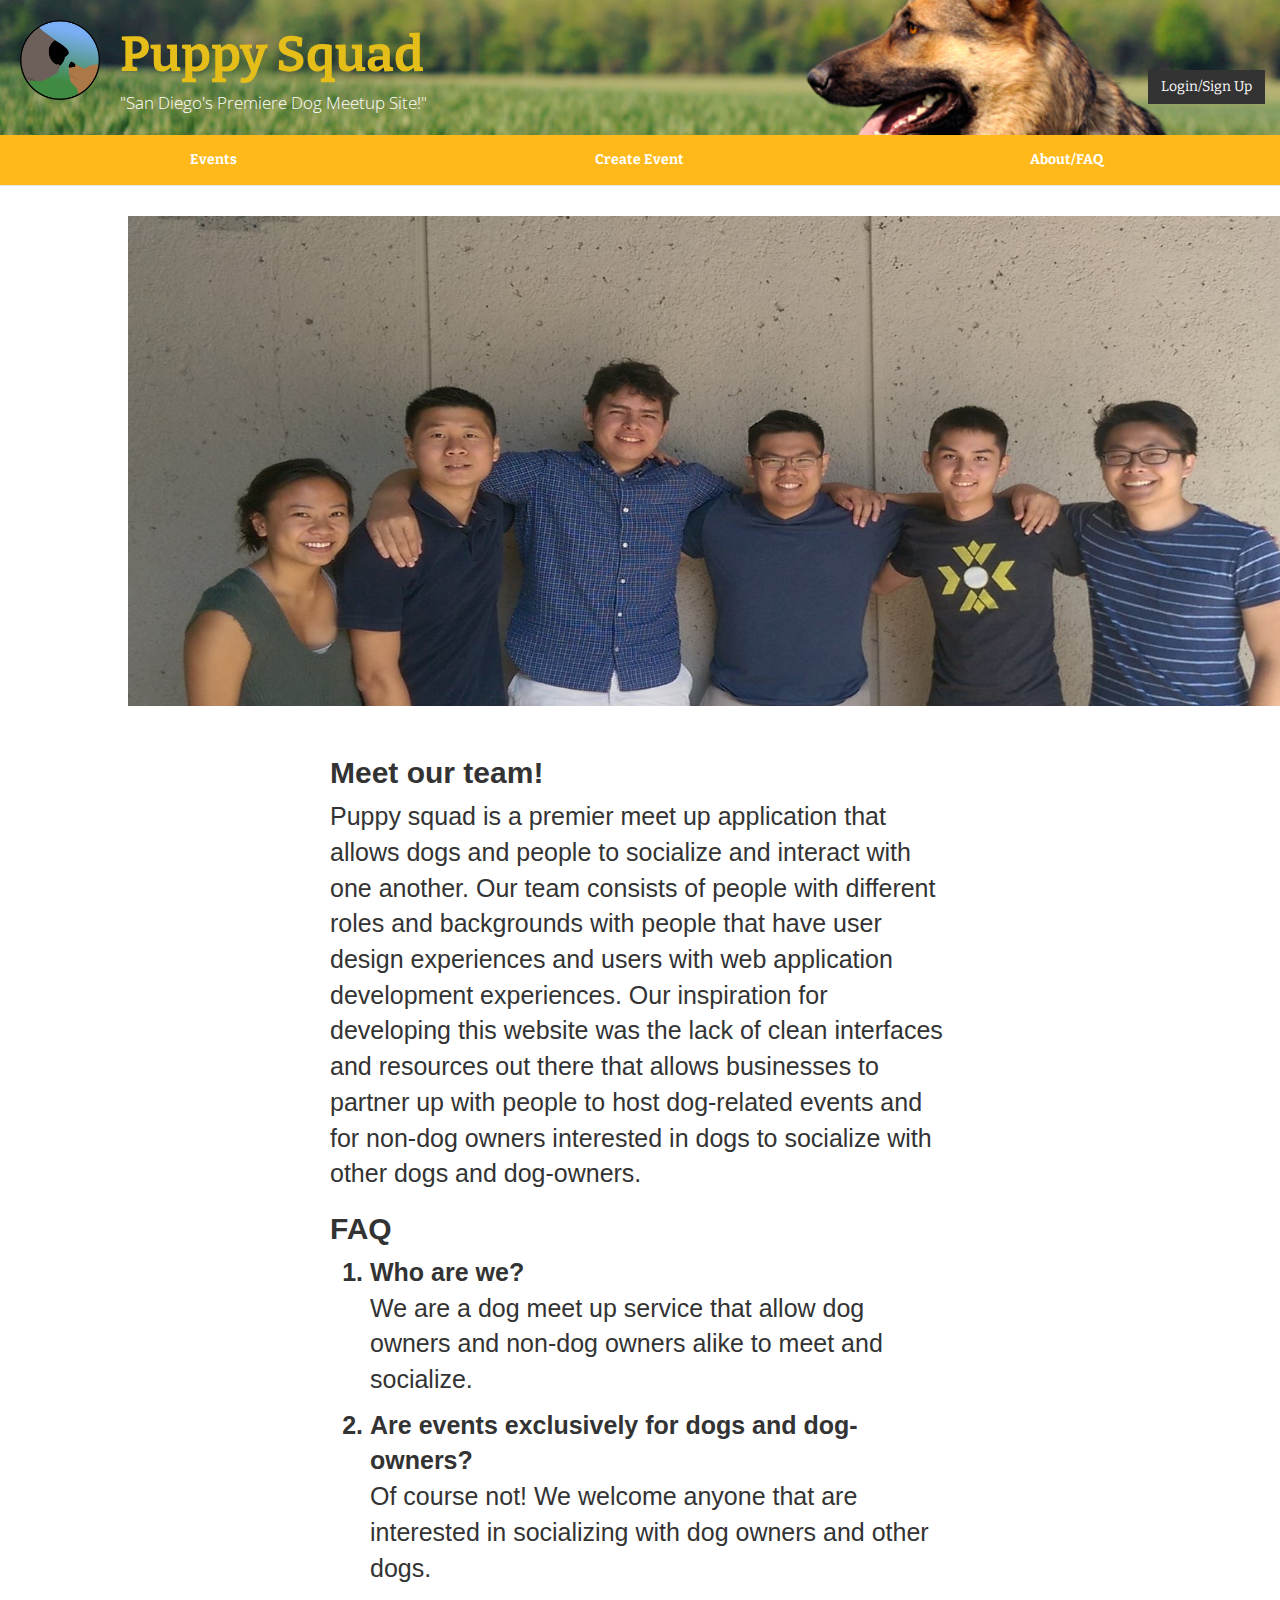
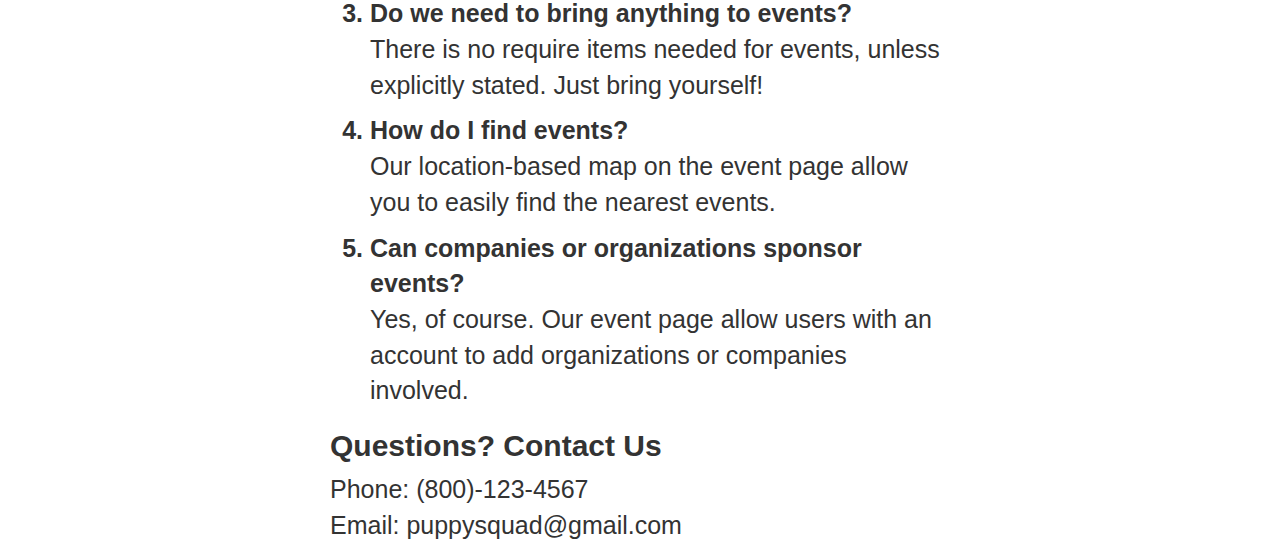
<file: views/about.html>
<!DOCTYPE html>
<html lang="en">

	<head>

	    <meta charset="utf-8">
	    <meta http-equiv="X-UA-Compatible" content="IE=edge">
	    <meta name="viewport" content="width=device-width, initial-scale=1">
	    <meta name="description" content="">
	    <meta name="author" content="">

	    <title>Puppy Squad</title>

	    <!-- Bootstrap Core CSS -->
	    <link href="../css/bootstrap.min.css" rel="stylesheet">

	    <!-- Custom CSS -->
	    <link href="../css/navbar.css" rel="stylesheet">

	     <link href="../css/about.css" rel="stylesheet">

	     <!-- Custom Fonts -->
	    <link href="../font-awesome/css/font-awesome.min.css" rel="stylesheet" type="text/css">
	    <link href="https://fonts.googleapis.com/css?family=Lato:300,400,700,300italic,400italic,700italic" rel="stylesheet" type="text/css">

	    <link href="https://fonts.googleapis.com/css?family=Open+Sans:300,400,700" rel="stylesheet">
	    <link href="https://fonts.googleapis.com/css?family=Bitter" rel="stylesheet">

	</head>

  <body>
		<!-- Navigation -->
	  <nav class="navbar navbar-default navbar-static-top topnav" role="navigation">
	    <div class="container topnav">
	      <!-- Brand and toggle get grouped for better mobile display -->
	      <div class="navbar-header">
	        <img class="logo" src="../img/logo.png"></img>
	        <div class="app-name"><a href="../index.html">Puppy Squad</a></div>
	        <div class="subtitle">"San Diego's Premiere Dog Meetup Site!"</div>
	      </div>
	      <!-- Collect the nav links, forms, and other content for toggling -->
	      <div class="collapse navbar-collapse">
	        <ul class="nav navbar-nav navbar-right" id="loginnav">
	          <li>
	            <button type="button" class="btn" id="login" data-toggle="modal" data-target="#myModal">Login/Sign Up</button>
	          </li>
	        </ul>
	        <ul class="nav navbar-nav navbar-right" id="profilenav">
	            <li>
	              <a href="../views/profile_page.html">
	                <img id="profile-pic" alt="Profile Picture" style="float:left; width:88px; height:81px">
	              </a>
	                <div class="btn-group">
										<button type="button" id="profile-name" class="btn btn-primary"></button>
                    <button type="button" class="btn btn-primary dropdown-toggle" data-toggle="dropdown">
                        <span class="caret"></span>
                    </button>
                    <ul class="dropdown-menu" role="menu">
                        <li><a href="../views/profile_page.html">My Profile</a></li>
                        <li><a href="../views/accS.html">Account Settings</a></li>
												<li><a onclick="logout()">Logout</a></li>
                    </ul>
	                </div>
	            </li>
	        </ul>
	      </div>

	      <!-- /.navbar-collapse -->
	    </div>

	    <div class="navigation-app">
	      <!-- Brand and toggle get grouped for better mobile display -->
	      <div class="navbar-header">
	        <button type="button" class="navbar-toggle" data-toggle="collapse" data-target="#bs-example-navbar-collapse-1">
	          <span class="sr-only">Toggle navigation</span>
	          <span class="icon-bar"></span>
	        </button>
	      </div>
	      <!-- Collect the nav links, forms, and other content for toggling -->
	      <div class="collapse navbar-collapse" id="bs-example-navbar-collapse-1">
	        <ul class="nav navbar-nav navbar-left" id="puppynav">
	          <li>
	            <a href="../index.html">Events</a>
	          </li>
	          <li>
							<a onclick="checkCreateEvent()">Create Event</a>
	          </li>
	          <li>
	            <a href="../views/about.html">About/FAQ</a>
	          </li>
	        </ul>
	      </div>
	      <!-- /.navbar-collapse -->
	    </div>
	    <!-- /.container -->
	  </nav>

    <!-- Login Modal -->
    <div class="modal fade" id="myModal">
      <div class="modal-dialog" role="document">
        <div class="modal-content">
          <div class="modal-header">
            <button type="button" class="close" data-dismiss="modal" onclick="closelogin()" aria-label="Close">
              <span aria-hidden="true">&times;</span>
            </button>
            <h4 class="modal-title" id="modal-title">Login or Sign Up</h4>
          </div>
          <div class="modal-body">
            <form action="test.asp" method="post" id="logininfo">
              <div>
                <td><label for="Email">Email</label></td>
                <td><input id="email" type="text" name="Email" size="25"></td>
              </div>
              <div>
                <label for="c_password">Password</label>
                <input id="password" type="password" name="c_password" size="25">
              </div>
              <!-- Passwords Match, needs JS if implemented
              <span id="pwmatch" class="glyphicon glyphicon-remove" style="color:#FF0004;"></span> Passwords Match
              -->
            </form>
            <div class="signup">
              <div id="signupquestion">
                No Account? Sign Up <a onclick="signup()">Here</a>!
              </div>
              <div id="signup">
                <a id="back-button" onclick="back()">
                  <i class="fa fa-angle-left" aria-hidden="true"></i> Back
                </a>
                <form action="test.asp" method="post" id="form-signup">
                  <div>
                    <td><label for="name">Full Name</label></td>
                    <td><input id="signupname" type="type" name="name" size="25"></td>
                  </div>
                  <div>
                    <label for="email">Email</label>
                    <input id="signupemail" type="text" name="email" size="25">
                  </div>
                  <div>
                    <label for="o_password">Password</label>
                    <input id="signuppassword" type="password" name="o_password" size="25" placeholder="">
                  </div>
                  <div>
                    <label for="n_password">Confirm Password</label>
                    <input id="confirmpassword" type="password" name="n_password" size="25" placeholder="">
                  </div>
									<div>
										<label for="n_password">Business Account</label>
										<label class="radio-inline"><input type="radio" name="optradio">Yes</label>
										<label class="radio-inline"><input type="radio" name="optradio">No</label>
									</div>
                </form>
              </div>
            </div>
            <div id="confirmation">
              Account made! Enjoy the site.
            </div>
          </div>
          <div class="modal-footer">
            <button type="button" class="btn btn-primary" id="loginbutton" onclick="login()">Login</button>
            <button type="button" class="btn btn-primary" id="signupbutton" onclick="signupconfirm()">Sign Up</button>
          </div>
        </div><!-- /.modal-content -->
      </div><!-- /.modal-dialog -->
    </div><!-- /.modal -->

    <div id="piclayout">
        <img src="../img/teampic4.jpg" id ="teampic" alt="Team Picture" >
    </div>
   <div id = "overlay" >
        <div id="textlayout"> <h1 align="left" style="font-weight: bold;"> Meet our team!</h1>
        	<p> Puppy squad is a premier meet up application that allows dogs and people to socialize and interact with one another. Our team consists of people with different roles and backgrounds with people that have user design experiences and
             users with web application development experiences. Our inspiration for developing this website was the lack of clean interfaces and resources out there that allows businesses to partner up with people to host dog-related events and for non-dog owners interested in dogs to socialize with other dogs and dog-owners. </p>


                <h3 alight="left"> FAQ </h3>
                <ol style="font-weight:bold;">
                    <li> Who are we? </li>
                    <p style="font-weight:normal;"> We are a dog meet up service that allow dog owners and non-dog owners alike to meet and socialize.</p>
                    <li> Are events exclusively for dogs and dog-owners? </li>
                    <p style="font-weight:normal;"> Of course not! We welcome anyone that are interested in socializing with dog owners and other dogs. </p>
                    <li> Do we need to bring anything to events? </li>
                    <p style="font-weight:normal;">  There is no require items needed for events, unless explicitly stated. Just bring yourself! </p>
                    <li> How do I find events? </li>
                    <p style="font-weight:normal;"> Our location-based map on the event page allow you to easily find the nearest events. </p>
                    <li> Can companies or organizations sponsor events? </li>
                    <p style="font-weight:normal;"> Yes, of course. Our event page allow users with an account to add organizations or companies involved. </p>
                </ol>

                  <h2 align="left"> Questions? Contact Us </h2>
                <p> Phone: (800)-123-4567 <br>
                    Email: puppysquad@gmail.com
                </p>
        </div>
    </div>



       <!-- jQuery -->
    <script src="../js/jquery.js"></script>
		<script src="../js/state.js"></script>
		<script src="../js/signup.js"></script>
    <!-- Bootstrap Core JavaScript -->
    <script src="../js/bootstrap.min.js"></script>


    </body>
</html>
</file>
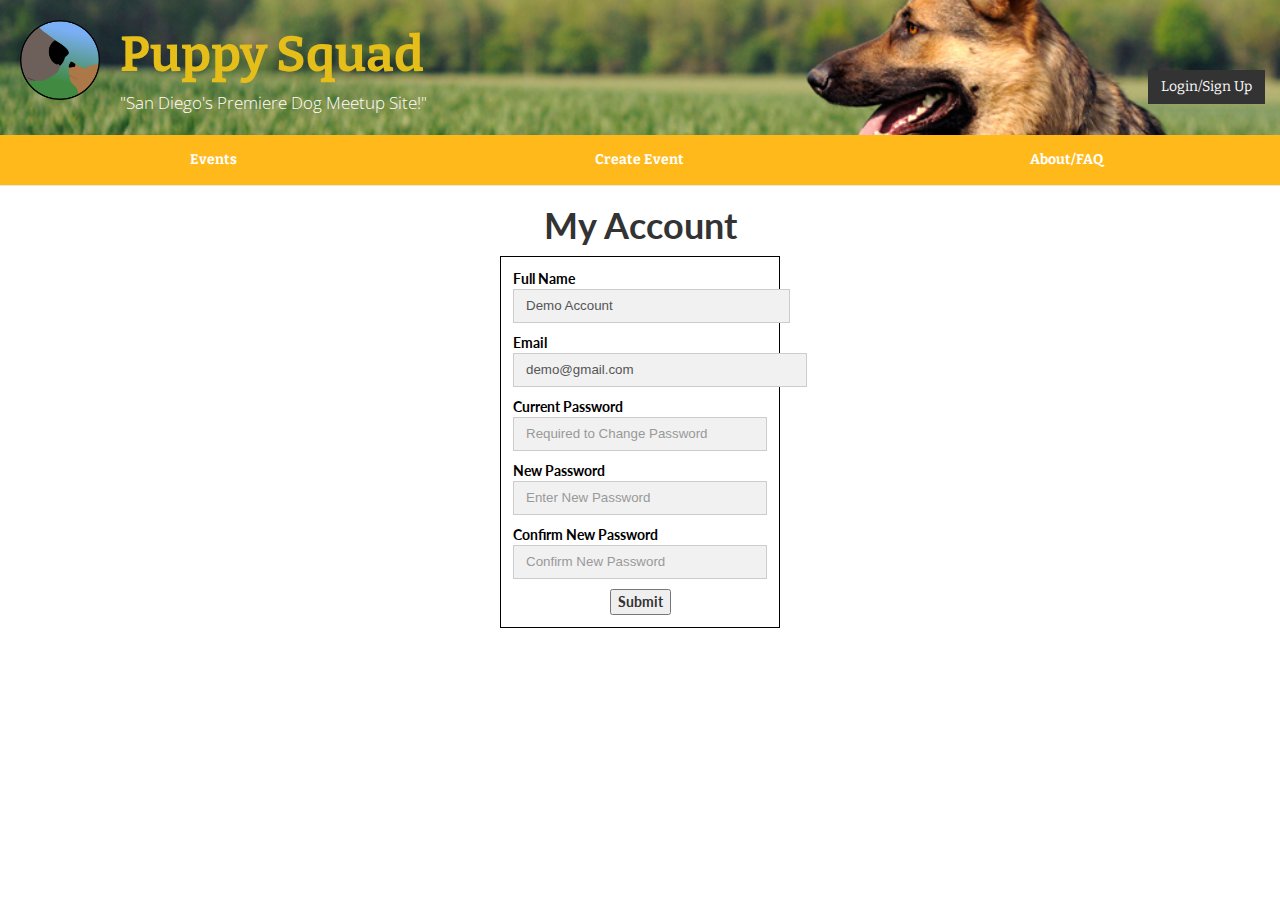
<file: views/accS.html>
<!DOCTYPE html>
<html>

    <head>
        <meta charset="utf-8">
        <meta http-equiv="X-UA-Compatible" content="IE=edge">
        <meta name="viewport" content="width=device-width, initial-scale=1">
        <meta name="description" content="">
        <meta name="author" content="">

        <title>Account Settings</title>

        <!-- Bootstrap Core CSS -->
        <link href="../css/bootstrap.min.css" rel="stylesheet">

        <!-- Custom CSS -->
        <link href="../css/navbar.css" rel="stylesheet">

        <link href="../css/landing-page.css" rel="stylesheet">
        <link href="../css/map.css" rel="stylesheet">

        <!-- Custom Fonts -->
        <link href="../font-awesome/css/font-awesome.min.css" rel="stylesheet" type="text/css">
        <link href="https://fonts.googleapis.com/css?family=Lato:300,400,700,300italic,400italic,700italic" rel="stylesheet" type="text/css">
        <link href="https://fonts.googleapis.com/css?family=Open+Sans:300,400,700" rel="stylesheet">
        <link href="https://fonts.googleapis.com/css?family=Bitter" rel="stylesheet">

        <!-- HTML5 Shim and Respond.js IE8 support of HTML5 elements and media queries -->
        <!-- WARNING: Respond.js doesn't work if you view the page via file:// -->
        <!--[if lt IE 9]>
        <script src="https://oss.maxcdn.com/libs/html5shiv/3.7.0/html5shiv.js"></script>
        <script src="https://oss.maxcdn.com/libs/respond.js/1.4.2/respond.min.js"></script>
        <![endif]-->


    </head>

    <body>
      <!-- Navigation -->
  	  <nav class="navbar navbar-default navbar-static-top topnav" role="navigation">
  	    <div class="container topnav">
  	      <!-- Brand and toggle get grouped for better mobile display -->
  	      <div class="navbar-header">
  	        <img class="logo" src="../img/logo.png"></img>
  	        <div class="app-name"><a href="../index.html">Puppy Squad</a></div>
  	        <div class="subtitle">"San Diego's Premiere Dog Meetup Site!"</div>
  	      </div>
  	      <!-- Collect the nav links, forms, and other content for toggling -->
  	      <div class="collapse navbar-collapse">
  	        <ul class="nav navbar-nav navbar-right" id="loginnav">
  	          <li>
  	            <button type="button" class="btn" id="login" data-toggle="modal" data-target="#myModal">Login/Sign Up</button>
  	          </li>
  	        </ul>
  	        <ul class="nav navbar-nav navbar-right" id="profilenav">
  	            <li>
  	              <a href="../views/profile_page.html">
  	                <img id="profile-pic" alt="Profile Picture" style="float:left; width:88px; height:81px">
  	              </a>
  	                <div class="btn-group">
                      <button type="button" id="profile-name" class="btn btn-primary"></button>
	                    <button type="button" class="btn btn-primary dropdown-toggle" data-toggle="dropdown">
	                        <span class="caret"></span>
	                    </button>
	                    <ul class="dropdown-menu" role="menu">
	                        <li><a href="../views/profile_page.html">My Profile</a></li>
	                        <li><a href="../views/accS.html">Account Settings</a></li>
                          <li><a onclick="logout()">Logout</a></li>
	                    </ul>
  	                </div>
  	            </li>
  	        </ul>
  	      </div>

  	      <!-- /.navbar-collapse -->
  	    </div>

  	    <div class="navigation-app">
  	      <!-- Brand and toggle get grouped for better mobile display -->
  	      <div class="navbar-header">
  	        <button type="button" class="navbar-toggle" data-toggle="collapse" data-target="#bs-example-navbar-collapse-1">
  	          <span class="sr-only">Toggle navigation</span>
  	          <span class="icon-bar"></span>
  	        </button>
  	      </div>
  	      <!-- Collect the nav links, forms, and other content for toggling -->
  	      <div class="collapse navbar-collapse" id="bs-example-navbar-collapse-1">
  	        <ul class="nav navbar-nav navbar-left" id="puppynav">
  	          <li>
                <a href="../index.html">Events</a>
  	          </li>
  	          <li>
  	            <a href="./views/create_event.html">Create Event</a>
  	          </li>
  	          <li>
  	            <a href="../views/about.html">About/FAQ</a>
  	          </li>
  	        </ul>
  	      </div>
  	      <!-- /.navbar-collapse -->
  	    </div>
  	    <!-- /.container -->
  	  </nav>

      <!-- Login Modal -->
      <div class="modal fade" id="myModal">
        <div class="modal-dialog" role="document">
          <div class="modal-content">
            <div class="modal-header">
              <button type="button" class="close" data-dismiss="modal" onclick="closelogin()" aria-label="Close">
                <span aria-hidden="true">&times;</span>
              </button>
              <h4 class="modal-title" id="modal-title">Login or Sign Up</h4>
            </div>
            <div class="modal-body">
              <form action="test.asp" method="post" id="logininfo">
                <div>
                  <td><label for="Email">Email</label></td>
                  <td><input id="email" type="text" name="Email" size="25"></td>
                </div>
                <div>
                  <label for="c_password">Password</label>
                  <input id="password" type="password" name="c_password" size="25">
                </div>
                <!-- Passwords Match, needs JS if implemented
                <span id="pwmatch" class="glyphicon glyphicon-remove" style="color:#FF0004;"></span> Passwords Match
                -->
              </form>
              <div class="signup">
                <div id="signupquestion">
                  No Account? Sign Up <a onclick="signup()">Here</a>!
                </div>
                <div id="signup">
                  <a id="back-button" onclick="back()">
                    <i class="fa fa-angle-left" aria-hidden="true"></i> Back
                  </a>
                  <form action="test.asp" method="post" id="form-signup">
                    <div>
                      <td><label for="name">Full Name</label></td>
                      <td><input id="signupname" type="type" name="name" size="25"></td>
                    </div>
                    <div>
                      <label for="email">Email</label>
                      <input id="signupemail" type="text" name="email" size="25">
                    </div>
                    <div>
                      <label for="o_password">Password</label>
                      <input id="signuppassword" type="password" name="o_password" size="25" placeholder="">
                    </div>
                    <div>
                      <label for="n_password">Confirm Password</label>
                      <input id="confirmpassword" type="password" name="n_password" size="25" placeholder="">
                    </div>
                    <div>
                      <label for="n_password">Business Account</label>
                      <label class="radio-inline"><input type="radio" name="optradio">Yes</label>
                      <label class="radio-inline"><input type="radio" name="optradio">No</label>
                    </div>
                  </form>
                </div>
              </div>
              <div id="confirmation">
                Account made! Enjoy the site.
              </div>
            </div>
            <div class="modal-footer">
              <button type="button" class="btn btn-primary" id="loginbutton" onclick="login()">Login</button>
              <button type="button" class="btn btn-primary" id="signupbutton" onclick="signupconfirm()">Sign Up</button>
            </div>
          </div><!-- /.modal-content -->
        </div><!-- /.modal-dialog -->
      </div><!-- /.modal -->

      <!-- Account Settings -->
      <h1 style="width: 20%; margin-left: auto; margin-right: auto; text-align: center">My Account</h1>
      <fieldset style="width: 20em; margin: auto; border: 1px solid black; padding: 12px">
        <form action="" method="post">

          <div class="input-group">
            <label style="display:inline" for="name">Full Name</label>
            <input id="account-name" type="text" name="name" class="form-control" style="background-color: #f1f1f1; width:109%">
          </div>

          <div class="input-group" style="padding-top: 10px">
            <label style="display:inline" for="email">Email</label>
            <input id="account-email" type="text" name="email" class="form-control" style="background-color: #f1f1f1; width:124%">
          </div>

          <div class="input-group" style="padding-top: 10px">
            <label style="display:inline; padding-bottom: 10px;" for="o_password">Current Password</label>
            <input id="account-current-password" type="password" name="o_password" class="form-control" placeholder="Required to Change Password" style="background-color: #f1f1f1;">
          </div>

          <div class="input-group" style="padding-top: 10px">
            <label style="display:inline" for="n_password">New Password</label>
            <input type="password" id="npass" name="n_password" class="form-control" placeholder="Enter New Password" style="background-color: #f1f1f1;">
          </div>

          <div class="input-group" style="padding-top: 10px" >
            <label style="display: inline;" for="c_password">Confirm New Password</label>
            <input type="password" id="cpass" name="c_password" class="form-control" placeholder="Confirm New Password"; onchange="checkPasswordMatch();" style="background-color: #f1f1f1">
          </div>

            <!-- Password Message -->
          <div class="registrationFormAlert" id="divCheckPasswordMatch">
          </div>
        <!-- Alternative Password Message
          <span id="pwmatch" class="glyphicon glyphicon-remove" style="color:#FF0004;"></span> Passwords Match
        -->
          <div style="text-align: center; padding-top: 10px;">
            <input id="account-submit" onclick="saveAccountSettings()" type="submit">
          </div>

        </form>
      </fieldset>

        <!-- JQuery -->
    <script src="../js/jquery.js"></script>
    <script src="../js/state.js"></script>
		<script src="../js/signup.js"></script>
    <script src="../js/accountSettings.js"></script>

        <!-- Custom JS -->
    <script src="../js/password.js"></script>

    	<!-- Bootstrap Core JS -->
	<script src="../js/bootstrap.min.js"></script>



    </body>
</html>
</file>
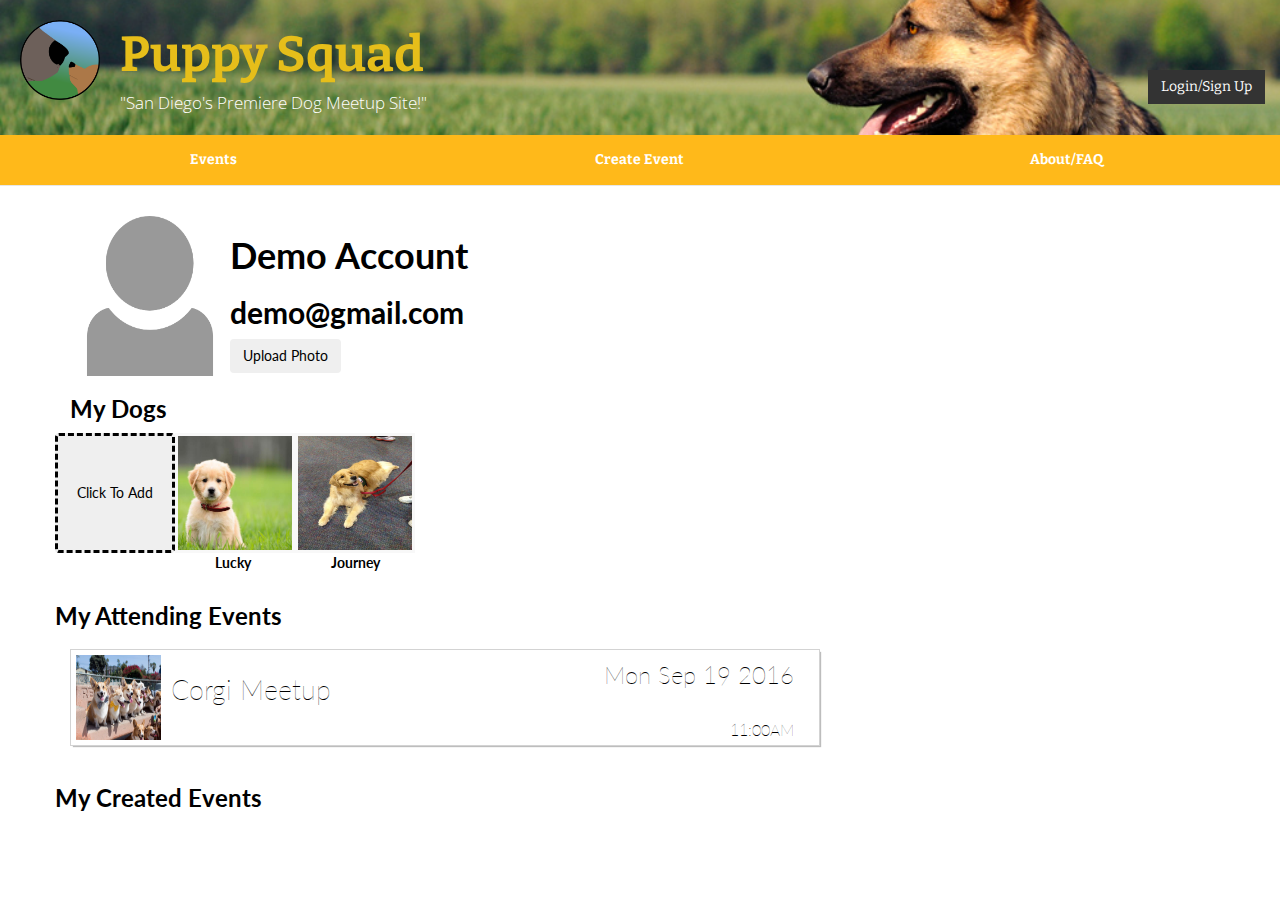
<file: views/profile_page.html>
﻿<!DOCTYPE html>
<html lang="en">

<head>

    <meta charset="utf-8">
    <meta http-equiv="X-UA-Compatible" content="IE=edge">
    <meta name="viewport" content="width=device-width, initial-scale=1">
    <meta name="description" content="">
    <meta name="author" content="">

    <title>Puppy Squad</title>

    <!-- Bootstrap Core CSS -->
    <link href="../css/bootstrap.min.css" rel="stylesheet">

    <!-- Custom CSS -->
    <link href="../css/navbar.css" rel="stylesheet">

    <link href="../css/profilepage.css" rel="stylesheet">

    <!-- Custom Fonts -->
    <link href="../font-awesome/css/font-awesome.min.css" rel="stylesheet" type="text/css">
    <link href="https://fonts.googleapis.com/css?family=Lato:300,400,700,300italic,400italic,700italic" rel="stylesheet" type="text/css">
    <link href="https://fonts.googleapis.com/css?family=Open+Sans:300,400,700" rel="stylesheet">
    <link href="https://fonts.googleapis.com/css?family=Bitter" rel="stylesheet">

    <!-- HTML5 Shim and Respond.js IE8 support of HTML5 elements and media queries -->
    <!-- WARNING: Respond.js doesn't work if you view the page via file:// -->
    <!--[if lt IE 9]>
        <script src="https://oss.maxcdn.com/libs/html5shiv/3.7.0/html5shiv.js"></script>
        <script src="https://oss.maxcdn.com/libs/respond.js/1.4.2/respond.min.js"></script>
    <![endif]-->
</head>

<body>
  <!-- Navigation -->
  <nav class="navbar navbar-default navbar-static-top topnav" role="navigation">
    <div class="container topnav">
      <!-- Brand and toggle get grouped for better mobile display -->
      <div class="navbar-header">
        <img class="logo" src="../img/logo.png"></img>
        <div class="app-name"><a href="../index.html">Puppy Squad</a></div>
        <div class="subtitle">"San Diego's Premiere Dog Meetup Site!"</div>
      </div>
      <!-- Collect the nav links, forms, and other content for toggling -->
      <div class="collapse navbar-collapse">
        <ul class="nav navbar-nav navbar-right" id="loginnav">
          <li>
            <button type="button" class="btn" id="login" data-toggle="modal" data-target="#myModal">Login/Sign Up</button>
          </li>
        </ul>
        <ul class="nav navbar-nav navbar-right" id="profilenav">
            <li>
              <a href="../views/profile_page.html">
                <img id="profile-pic" alt="Profile Picture" style="float:left; width:88px; height:81px">
              </a>
                <div class="btn-group">
                  <button type="button" id="profile-name" class="btn btn-primary"></button>
                  <button type="button" class="btn btn-primary dropdown-toggle" data-toggle="dropdown">
                      <span class="caret"></span>
                  </button>
                  <ul class="dropdown-menu" role="menu">
                      <li><a href="../views/profile_page.html">My Profile</a></li>
                      <li><a href="../views/accS.html">Account Settings</a></li>
                      <li><a onclick="logout()">Logout</a></li>
                  </ul>
                </div>
            </li>
        </ul>
      </div>

      <!-- /.navbar-collapse -->
    </div>

    <div class="navigation-app">
      <!-- Brand and toggle get grouped for better mobile display -->
      <div class="navbar-header">
        <button type="button" class="navbar-toggle" data-toggle="collapse" data-target="#bs-example-navbar-collapse-1">
          <span class="sr-only">Toggle navigation</span>
          <span class="icon-bar"></span>
        </button>
      </div>
      <!-- Collect the nav links, forms, and other content for toggling -->
      <div class="collapse navbar-collapse" id="bs-example-navbar-collapse-1">
        <ul class="nav navbar-nav navbar-left" id="puppynav">
          <li>
            <a href="../index.html">Events</a>
          </li>
          <li>
            <a onclick="checkCreateEvent()">Create Event</a>
          </li>
          <li>
            <a href="../views/about.html">About/FAQ</a>
          </li>
        </ul>
      </div>
      <!-- /.navbar-collapse -->
    </div>
    <!-- /.container -->
  </nav>

  <!-- Login Modal -->
  <div class="modal fade" id="myModal">
    <div class="modal-dialog" role="document">
      <div class="modal-content">
        <div class="modal-header">
          <button type="button" class="close" data-dismiss="modal" onclick="closelogin()" aria-label="Close">
            <span aria-hidden="true">&times;</span>
          </button>
          <h4 class="modal-title" id="modal-title">Login or Sign Up</h4>
        </div>
        <div class="modal-body">
          <form action="test.asp" method="post" id="logininfo">
            <div>
              <td><label for="Email">Email</label></td>
              <td><input id="email" type="text" name="Email" size="25"></td>
            </div>
            <div>
              <label for="c_password">Password</label>
              <input id="password" type="password" name="c_password" size="25">
            </div>
          </form>
          <div class="signup">
            <div id="signupquestion">
              No Account? Sign Up <a onclick="signup()">Here</a>!
            </div>
            <div id="signup">
              <a id="back-button" onclick="back()">
                <i class="fa fa-angle-left" aria-hidden="true"></i> Back
              </a>
              <form action="test.asp" method="post" id="form-signup">
                <div>
                  <td><label for="name">Full Name</label></td>
                  <td><input id="signupname" type="type" name="name" size="25"></td>
                </div>
                <div>
                  <label for="email">Email</label>
                  <input id="signupemail" type="text" name="email" size="25">
                </div>
                <div>
                  <label for="o_password">Password</label>
                  <input id="signuppassword" type="password" name="o_password" size="25" placeholder="">
                </div>
                <div>
                  <label for="n_password">Confirm Password</label>
                  <input id="confirmpassword" type="password" name="n_password" size="25" placeholder="">
                </div>
                <div>
                  <label for="n_password">Business Account</label>
                  <label class="radio-inline"><input type="radio" name="optradio">Yes</label>
                  <label class="radio-inline"><input type="radio" name="optradio">No</label>
                </div>
              </form>
            </div>
          </div>
          <div id="confirmation">
            Account made! Enjoy the site.
          </div>
        </div>
        <div class="modal-footer">
          <button type="button" class="btn btn-primary" id="loginbutton" onclick="login()">Login</button>
          <button type="button" class="btn btn-primary" id="signupbutton" onclick="signupconfirm()">Sign Up</button>
        </div>
      </div><!-- /.modal-content -->
    </div><!-- /.modal-dialog -->
  </div><!-- /.modal -->



    <!-- Header -->
    <a name="about"></a>
    <div class="intro-header">
      <div class="container">
          <img src="../img/profilePic.png" alt="Profile Picture" style="float:left; width:160px; height:160px"></img>
          <h1 id="profile-page-name" style="color:black; text-align:left"></h1>
          <h2 id="profile-page-email" style="color:black; text-align:left">jimmypesto@gmail.com</h2>
          <div class="row">
              <button type="button" class="btn" id="upload" style="color:black; float:left">Upload Photo</button>
          </div>
          <h3 style="color:black; text-align:left">My Dogs</h3>
          <div class="row" id="profile-page-dogs">
              <!-- Filled with JS -->
          </div>
          <div class="row">
            <ul class="list-inline" style="float:left; color:black; padding-left: 160px;" id="profile-page-dog-names">
              <!-- Filled with JS -->
            </ul>
          </div>

          <div class="row">
              <h3 style="color:black; text-align:left">My Attending Events</h3>
          </div>
          <div class="row">
            <div class="col-lg-8">
              <div class="row" id="events">
                <div class="col-lg-12" id="eventschild">
                  <!-- Filled with JS -->
                </div>
              </div>
            </div>
          </div>

          <div class="row">
            <h3 style="color:black; text-align:left">My Created Events</h3>
          </div>
          <div class="row">
            <div class="col-lg-8">
              <div class="row" id="events">
                <div class="col-lg-12" id="created-events">
                  <!--Filled With JS-->
                </div>
              </div>
            </div>
          </div>

      </div>


      <!-- /.container -->

    </div>
    <!-- /.intro-header -->


    <!-- jQuery -->
    <script src="../js/jquery.js"></script>
    <script src="../js/state.js"></script>
		<script src="../js/signup.js"></script>
    <script src="../js/profile.js"></script>

    <!-- Bootstrap Core JavaScript -->
    <script src="../js/bootstrap.min.js"></script>

</body>

</html>
</file>
<file: css/navbar.css>
.navigation-app {
  background: #ffb91a;
  width: 100%;
  font-family: 'Open Sans';
  font-weight: 100;
  color: black;
}

.navbar-default .navbar-collapse.navbar-default .navbar-form {
  border:none;
}

.container.topnav {
  width: 100%;
  padding:20px;
  background: url(../img/dog.jpg);
  background-size: 100%;
  background-position-y: -120px;
  background-repeat: no-repeat;
  background-attachment: fixed;

}

.logo {
  width:80px;
  height: 80px;
  float: left;
}

.app-name {
    font-size: 37pt;
    color: black;
    font-family: 'Bitter';
    font-weight: bold;
    position: relative;
    left: 20px;
    width: 400px;
}

.app-name a {
  color: #e6be1a;

}

.app-name a:hover {
  text-decoration: none;

}

#puppynav {
  width: 100%;
  text-align: center;
  font-family: 'Bitter';

}

#puppynav li {
  width: 33.33%;
}

#puppynav a {
  color: white;
  font-weight: bold;
}

#puppynav a:hover {
  color: white;
  font-weight: bold;
  background: #ffca53;
}

.subtitle {
  position: relative;
  left: 20px;
  color: white;
  font-size: 13pt;
  font-family: 'Open Sans';
  font-weight: 100;
  width: 400px;
}

#login {
  border-radius: 0px;
  position: relative;
  top:50px;
  right: 10px;
  background: #333;
  color: white;
  font-family: 'Bitter';
}

label {
  color: black;
  width: 100px;
}


#login:hover{
  background: #555;
}


#signup {
  display:none;
}

#signupbutton {
  display: none;
}

#back-button {
  bottom-padding: 10px;
}

#form-signup {
  text-align: center;
}

#logininfo, #signupquestion{
  text-align: center;
}

#confirmation {
  display: none;
}

#myModal {
  font-size: 12pt;
}

#profile-pic{
   margin:10px;
   margin-bottom: 5px;
}

#profilenav > li{
  text-align: left;
}

#profile-name{
  width: 120px;
}
</file>
<file: css/about.css>
body,
html {
    width: 100%;
    height: 100%;
}

body,
h1 {font-size: 30px;},
h2,
h3,
h4,
h5,
h6 {
    font-family: "Lato","Helvetica Neue",Helvetica,Arial,sans-serif;
    font-weight: 700;
}



h2 {
    font-size: 30px;
    font-weight: bold;
}

h3 {
    font-size: 30px;
    font-weight: bold;
}

.topnav {
    font-size: 14px;
}

#piclayout {
    text-align: center;
    padding-left: 10%;
    padding-right:10%;

     margin-bottom: 50px;

}

#textlayout {

    color: black bold;

    font-size: 25px;

}

#overlay {
     text-align: left;
     margin-left: 11em;
    margin-right:11em;
    margin-bottom: 200px;

}
#teampic {
    width: 1200px;
    height: 500px;
    padding-top: 10px;
    position: center;
}
</file>
<file: css/map.css>
html, body {
  height: 100%;
  margin: 0;
  padding: 0;
}
#map {
  height: 600px;
  width: 100%;
}
.controls {
  border: 1px solid lightgray;
}

.patrick{
  width: 90%;
  margin:5px;
}

#pac-input {
  background-color: #fff;
  font-family: Roboto;
  font-size: 15px;
  font-weight: 300;
  margin-left: 4px;
  padding: 0 11px 0 13px;
  text-overflow: ellipsis;
  width: 180px;
  color: black;
  line-height: 32px;
  border-bottom-right-radius: 4px;
  border-top-right-radius: 4px;
}

#pac-input:focus {
  border-color: #4d90fe;
}

.pac-container {
  font-family: Roboto;
}

#type-selector {
  color: #000;
  background-color: #4d90fe;
  padding: 5px 11px 0px 11px;
}

#type-selector label {
  font-family: Roboto;
  font-size: 13px;
  font-weight: 300;
}

.gm-style .gm-style-iw {
  color: black;
}
</file>
<file: css/landing-page.css>
/*
 * Start Bootstrap - Landing Page (http://startbootstrap.com/)
 * Copyright 2013-2016 Start Bootstrap
 * Licensed under MIT (https://github.com/BlackrockDigital/startbootstrap/blob/gh-pages/LICENSE)
 */

body,
html {
    width: 100%;
    height: 100%;
}

body,
h1,
h2,
h3,
h4,
h5,
h6 {
    font-family: "Lato","Helvetica Neue",Helvetica,Arial,sans-serif;
    font-weight: 700;
}

.topnav {
    font-size: 14px;
}

.lead {
    font-size: 18px;
    font-weight: 400;
}

.intro-header {
    padding-top: 10px; /* If you're making other pages, make sure there is 50px of padding to make sure the navbar doesn't overlap content! */
    padding-bottom: 50px;
    text-align: center;
    color: #f8f8f8;
    background: url() no-repeat center center;
    background-size: cover;
}

.intro-message {
    position: relative;
    padding-top: 20%;
    padding-bottom: 20%;
}

.intro-message > h1 {
    margin: 0;
    text-shadow: 2px 2px 3px rgba(0,0,0,0.6);
    font-size: 5em;
}

.intro-divider {
    width: 400px;
    border-top: 1px solid #f8f8f8;
    border-bottom: 1px solid rgba(0,0,0,0.2);
}

.intro-message > h3 {
    text-shadow: 2px 2px 3px rgba(0,0,0,0.6);
}

@media(max-width:767px) {
    .intro-message {
        padding-bottom: 15%;
    }

    .intro-message > h1 {
        font-size: 3em;
    }

    ul.intro-social-buttons > li {
        display: block;
        margin-bottom: 20px;
        padding: 0;
    }

    ul.intro-social-buttons > li:last-child {
        margin-bottom: 0;
    }

    .intro-divider {
        width: 100%;
    }
}

.network-name {
    text-transform: uppercase;
    font-size: 14px;
    font-weight: 400;
    letter-spacing: 2px;
}

.content-section-a {
    padding: 50px 0;
    background-color: #f8f8f8;
}

.content-section-b {
    padding: 50px 0;
    border-top: 1px solid #e7e7e7;
    border-bottom: 1px solid #e7e7e7;
}

.section-heading {
    margin-bottom: 30px;
}

.section-heading-spacer {
    float: left;
    width: 200px;
    border-top: 3px solid #e7e7e7;
}

.banner {
    padding: 100px 0;
    color: #f8f8f8;
    background: url(../img/banner-bg.jpg) no-repeat center center;
    background-size: cover;
}

.banner h2 {
    margin: 0;
    text-shadow: 2px 2px 3px rgba(0,0,0,0.6);
    font-size: 3em;
}

.banner ul {
    margin-bottom: 0;
}

.banner-social-buttons {
    float: right;
    margin-top: 0;
}

@media(max-width:1199px) {
    ul.banner-social-buttons {
        float: left;
        margin-top: 15px;
    }
}

@media(max-width:767px) {
    .banner h2 {
        margin: 0;
        text-shadow: 2px 2px 3px rgba(0,0,0,0.6);
        font-size: 3em;
    }

    ul.banner-social-buttons > li {
        display: block;
        margin-bottom: 20px;
        padding: 0;
    }

    ul.banner-social-buttons > li:last-child {
        margin-bottom: 0;
    }
}

footer {
    padding: 50px 0;
    background-color: #f8f8f8;
}

p.copyright {
    margin: 15px 0 0;
}

.event {
  height: 100px;
  margin-top: 10px;
  margin-botton: 10px;
  border: 1px solid lightgray;
  -webkit-box-shadow: 2px 2px 1px -1px rgba(189,189,189,1);
  -moz-box-shadow: 2px 2px 1px -1px rgba(189,189,189,1);
  box-shadow: 2px 2px 1px -1px rgba(189,189,189,1);
  width: 100%;
}

.search-bar {
  margin-top: 10px;
}

.col-lg-1 {
  width: 14%;
}

.filters {
  margin-top: 10px;
}

.filters input.form-control {
  margin: 5px;
  margin-left: -2px;
}

.form-group {
  width: 100px;
  margin: 5px;
}

label {
  color: black;
  width: 100px;
}

.my-group .form-control{
  width:50%;
}

#distancefilter {
  width: 125px;
}

.distancefrom {
  width: 18%;
}

.zipcode {
  margin-left: -18px;
}

.event {
  color: black;
  padding: 5px;
  height: 97px;
}

.event-image {
  float: left;
  height: 85px;
  width: 85px;
  background: black;
  border: none;
}

.event-title {
  float: left;
  font-size: 20pt;
  margin-left: 10px;
  line-height: 70px;
  font-weight: 100;
}

.event-time {
  float: right;
  font-size: 18pt;
  margin-right: 20px;
  line-height: 40px;
  font-weight: 100;
  text-align: right;
}

.event-time span {
  float: right;
  font-size: 12pt;
  line-height: 70px;
  font-weight: 100;
  text-align: right;
}

.form-control {
  border-radius: 0px;
  background: none;
  box-shadow: none;
  font-family: sans-serif, 'FontAwesome';
  font-size: 10pt;
  font-weight: 100;
}

br {
   display: block;
   margin: -25px 0;
   content: ' ';
}


html, body {
  height: 100%;
  margin: 0;
  padding: 0;
}
</file>
<file: css/profilepage.css>
/*
 * Start Bootstrap - Landing Page (http://startbootstrap.com/)
 * Copyright 2013-2016 Start Bootstrap
 * Licensed under MIT (https://github.com/BlackrockDigital/startbootstrap/blob/gh-pages/LICENSE)
 */

body,
html {
    width: 100%;
    height: 100%;
}

body,
h1,
h2,
h3,
h4,
h5,
h6 {
    font-family: "Lato","Helvetica Neue",Helvetica,Arial,sans-serif;
    font-weight: 700;
}

.topnav {
    font-size: 14px;
}

.lead {
    font-size: 18px;
    font-weight: 400;
}

.intro-header {
    padding-top: 10px; /* If you're making other pages, make sure there is 50px of padding to make sure the navbar doesn't overlap content! */
    padding-bottom: 50px;
    text-align: center;
    color: #f8f8f8;
    background: url() no-repeat center center;
    background-size: cover;
}

.intro-message {
    position: relative;
    padding-top: 20%;
    padding-bottom: 20%;
}

.intro-message > h1 {
    margin: 0;
    text-shadow: 2px 2px 3px rgba(0,0,0,0.6);
    font-size: 5em;
}

.intro-divider {
    width: 400px;
    border-top: 1px solid #f8f8f8;
    border-bottom: 1px solid rgba(0,0,0,0.2);
}

.intro-message > h3 {
    text-shadow: 2px 2px 3px rgba(0,0,0,0.6);
}

@media(max-width:767px) {
    .intro-message {
        padding-bottom: 15%;
    }

    .intro-message > h1 {
        font-size: 3em;
    }

    ul.intro-social-buttons > li {
        display: block;
        margin-bottom: 20px;
        padding: 0;
    }

    ul.intro-social-buttons > li:last-child {
        margin-bottom: 0;
    }

    .intro-divider {
        width: 100%;
    }
}

.network-name {
    text-transform: uppercase;
    font-size: 14px;
    font-weight: 400;
    letter-spacing: 2px;
}

.content-section-a {
    padding: 50px 0;
    background-color: #f8f8f8;
}

.content-section-b {
    padding: 50px 0;
    border-top: 1px solid #e7e7e7;
    border-bottom: 1px solid #e7e7e7;
}

.section-heading {
    margin-bottom: 30px;
}

.section-heading-spacer {
    float: left;
    width: 200px;
    border-top: 3px solid #e7e7e7;
}

.banner {
    padding: 100px 0;
    color: #f8f8f8;
    background: url(../img/banner-bg.jpg) no-repeat center center;
    background-size: cover;
}

.banner h2 {
    margin: 0;
    text-shadow: 2px 2px 3px rgba(0,0,0,0.6);
    font-size: 3em;
}

.banner ul {
    margin-bottom: 0;
}

.banner-social-buttons {
    float: right;
    margin-top: 0;
}

@media(max-width:1199px) {
    ul.banner-social-buttons {
        float: left;
        margin-top: 15px;
    }
}

@media(max-width:767px) {
    .banner h2 {
        margin: 0;
        text-shadow: 2px 2px 3px rgba(0,0,0,0.6);
        font-size: 3em;
    }

    ul.banner-social-buttons > li {
        display: block;
        margin-bottom: 20px;
        padding: 0;
    }

    ul.banner-social-buttons > li:last-child {
        margin-bottom: 0;
    }
}

footer {
    padding: 50px 0;
    background-color: #f8f8f8;
}

p.copyright {
    margin: 15px 0 0;
}

.event {
  height: 100px;
  margin-top: 10px;
  margin-botton: 10px;
  border: 1px solid lightgray;
  -webkit-box-shadow: 2px 2px 1px -1px rgba(189,189,189,1);
  -moz-box-shadow: 2px 2px 1px -1px rgba(189,189,189,1);
  box-shadow: 2px 2px 1px -1px rgba(189,189,189,1);
  width: 100%;
}

.search-bar {
  margin-top: 10px;
}

.col-lg-1 {
  width: 14%;
}

.filters {
  margin-top: 10px;
}

.filters input.form-control {
  margin: 5px;
  margin-left: -2px;
}

.form-group {
  width: 100px;
  margin: 5px;
}

label {
  color: black;
  width: 100px;
}

.my-group .form-control{
  width:50%;
}

#distancefilter {
  width: 125px;
}

.distancefrom {
  width: 18%;
}

.zipcode {
  margin-left: -18px;
}

.event {
  color: black;
  padding: 5px;
  height: 97px;
}

.event-image {
  float: left;
  height: 85px;
  width: 85px;
  background: black;
  border: none;
}

.event-title {
  float: left;
  font-size: 20pt;
  margin-left: 10px;
  line-height: 70px;
  font-weight: 100;
}

.event-time {
  float: right;
  font-size: 18pt;
  margin-right: 20px;
  line-height: 40px;
  font-weight: 100;
  text-align: right;
}

.event-time span {
  float: right;
  font-size: 12pt;
  line-height: 70px;
  font-weight: 100;
  text-align: right;
}

.form-control {
  border-radius: 0px;
  background: none;
  box-shadow: none;
  font-family: sans-serif, 'FontAwesome';
  font-size: 10pt;
  font-weight: 100;
}

br {
   display: block;
   margin: -25px 0;
   content: ' ';
}


html, body {
  height: 100%;
  margin: 0;
  padding: 0;
}

#signup {
  display:none;
}

#signupbutton {
  display: none;
}

#back-button {
  bottom-padding: 10px;
}

#form-signup {
  text-align: center;
}

#logininfo, #signupquestion{
  text-align: center;
}

#confirmation {
  display: none;
}
</file>
